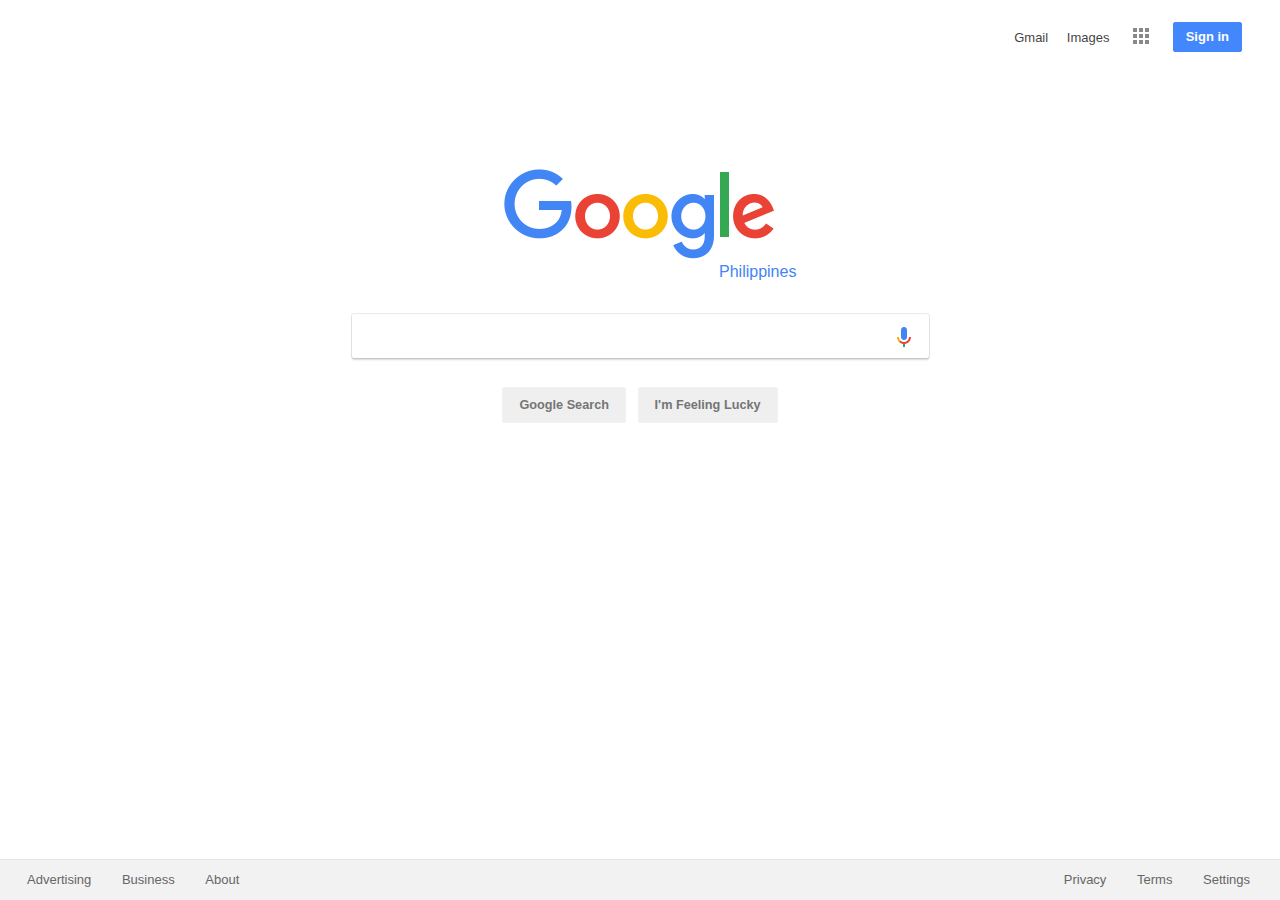
<file: index.html>
<!DOCTYPE HTML>
<html>
<head>
	<meta charset="utf-8">
	<meta name="viewport" content="width=device-width, initial-scale=1.0">
	<title>Google</title>
	<link href="styles/style.css" rel="stylesheet" type="text/css">
	<link rel="shortcut icon" href="images/gsa_shadowed_144dp.png" type="image/png">
</head>
<body>

	
		<div class="navbar">
			<ul class="nav">		
				<li class="buttons" id="gmail"><a href="#">Gmail</a></li>

				<li class="buttons" id="img"><a href="#">Images</a></li>

				<li class="buttons" id="apps"><a href="#"><img src="images/apps.png" alt="Google Apps"/></a></li>

				<li class="buttons" id="login"><a href="#">Sign in</a></li>
			</ul>
		</div>

		<div id="logo">
			<center>
				<div id="mainlogo">
					<img src="images/googlelogo.png" alt="Google"/>
					<div id="sublogo">Philippines</div>
				</div>
			</center>
			
		</div>


		<div id="search">
			<form action="#" method="GET" name="search">
				<div id="searchbox" class="search-box">
					<div id="searchbar">
						<input name="searchtext" type="text"/>
					</div>
					<div id="voice" class="search-box">
						<a id="voice-search" href="#">
							<span id="span-voice"></span>
						</a>
					</div>	
				</div>
				<div class="button-area">
					<input name="search-buttons" value="Google Search" type="submit"/>
					<input name="search-buttons" value="I'm Feeling Lucky" type="submit"/>
				</div>
			</form>
		</div>
	

		<div class="footer">
			<div class="left-side">
				<a href="#" class="footer-left-link">Advertising</a>
				<a href="#" class="footer-left-link">Business</a>
				<a href="#" class="footer-left-link">About</a>
			</div>
			<div class="right-side">
				<a href="#" class="footer-right-link">Privacy</a>
				<a href="#" class="footer-right-link">Terms</a>
				<a href="#" class="footer-right-link">Settings</a>
			</div>

		</div>

		
	

</body>
</html>
</file>
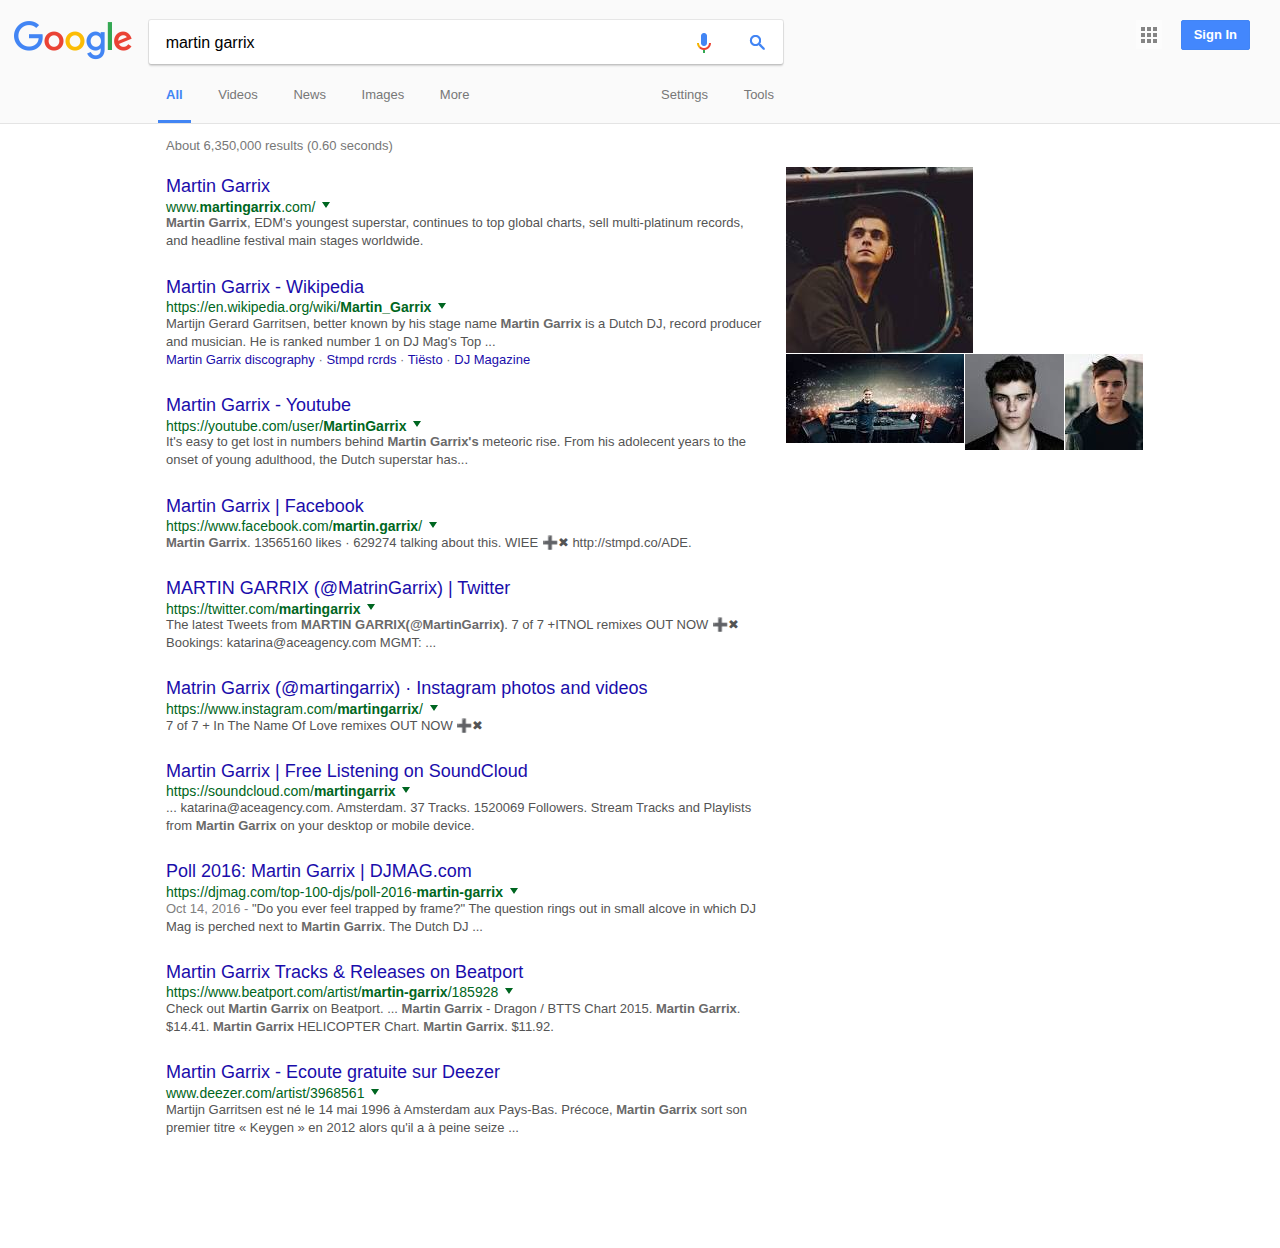
<file: google_search_results.html>
<!DOCTYPE HTML>
<html>
<head>
	<meta charset="utf-8">
	<meta name="viewport" content="width=device-width, initial-scale=1.0">
	<title>martin garrix - Google Search</title>
	<link href="styles/result_style.css" rel="stylesheet" type="text/css">
	<link href="images/gsa_shadowed_144dp.png" rel="shortcut icon" type="image/png">
</head>

<body>
	<div class="nav">
		<div class="search" id="nav-searchbar-container">
			<div id="nav-logo" class="search">
				<a href="#">
				<img width="120" height="44"src="images/googlelogo_color_120x44dp.png" alt="Go to Google Homepage"/>
				</a>
			</div>

			<div id="nav-searchbox" class="search">
				<div id="nav-searchbox-searchinput" class="search">
					<input type="text" name="searchtext" value="martin garrix">
				</div>
				
				<div id="nav-searchbox-voice" class="search">
					<a id="nav-searchbox-voice-link" href="#">
						<span id="nav-searchbox-voice-image" class="search"></span>
					</a>
				</div>

				<div id="nav-searchbox-magnifier" class="search">
					<a id="nav-searchbox-magnifier-link" href="#">
						<span id="nav-searchbox-magnifier-image" class="search"></span>
					</a>
				</div>
			</div>

			<div id="nav-searchbar-buttons" class="search">
				<div id="nav-searchbar-appsbutton" class="search">
					<a href="#"><img src="images/apps.png" alt="Google Apps"/></a>
				</div>
				<div id="nav-searchbar-signinbutton" class="search">
					<a href="#">Sign In</a>
				</div>
			</div>
		</div>

		<div id="nav-bar">
			<div id="all-button"class="nav-buttons">
				<a href="#">All</a>
			</div>
			<div class="nav-buttons">
				<a href="#">Videos</a>
			</div>
			<div class="nav-buttons">
				<a href="#">News</a>
			</div>
			<div class="nav-buttons">
				<a href="#">Images</a>
			</div>
			<div class="nav-buttons">
				<a href="#">More</a>
			</div>

			<div class="nav-buttons-right">
				<div id="settings-button" class="nav-buttons">
					<a href="#">Settings</a>
				</div>
				<div id="tools-button" class="nav-buttons">
					<a href="#">Tools</a>
				</div>
			</div>
		</div>
	</div>

	<div class="content">
		<div class="content-resultinfo">
			About 6,350,000 results (0.60 seconds)
		</div>
		<div id="content-searchresults" class="search">
			<div class="content-results">
				<h3 class="content-results-link">
					<a href="#">Martin Garrix</a>
				</h3>
				<div class="content-results-path">
					www.<b>martingarrix</b>.com/
					<a href="#">
						<span class="content-results-path-actionmenu"></span>
					</a>
				</div>
				<div class="content-results-text">
					<em>Martin Garrix</em>, EDM's youngest superstar, continues to top global charts, sell multi-platinum records, and headline festival main stages worldwide.
				</div>
			</div>

			<div class="content-results">
				<h3 class="content-results-link">
					<a href="#">Martin Garrix - Wikipedia</a>
				</h3>
				<div class="content-results-path">
					https://en.wikipedia.org/wiki/<b>Martin_Garrix</b>
					<a href="#">
						<span class="content-results-path-actionmenu"></span>
					</a>
				</div>
				<div class="content-results-text">
					Martijn Gerard Garritsen, better known by his stage name <em>Martin Garrix</em> is a Dutch DJ, record producer and musician. He is ranked number 1 on DJ Mag's Top ... 
				</div>
				<div class="content-results-linksbelow">
					<a href="#">Martin Garrix discography</a> ·
					<a href="#">Stmpd rcrds</a> ·
					<a href="#">Tiësto</a> ·
					<a href="#">DJ Magazine</a>
				</div>
			</div>

			<div class="content-results">
				<h3 class="content-results-link">
					<a href="#">Martin Garrix - Youtube</a>
				</h3>
				<div class="content-results-path">
					https://youtube.com/user/<b>MartinGarrix</b>
					<a href="#">
						<span class="content-results-path-actionmenu"></span>
					</a>
				</div>
				<div class="content-results-text">
					It's easy to get lost in numbers behind <em>Martin Garrix's</em> meteoric rise. From his adolecent years to the onset of young adulthood, the Dutch superstar has... 
				</div>
			</div>

			<div class="content-results">
				<h3 class="content-results-link">
					<a href="#">Martin Garrix | Facebook</a>
				</h3>
				<div class="content-results-path">
					https://www.facebook.com/<b>martin.garrix</b>/
					<a href="#">
						<span class="content-results-path-actionmenu"></span>
					</a>
				</div>
				<div class="content-results-text">
					<em>Martin Garrix</em>. 13565160 likes · 629274 talking about this. WIEE ➕✖ http://stmpd.co/ADE. 
				</div>
			</div>

			<div class="content-results">
				<h3 class="content-results-link">
					<a href="#">MARTIN GARRIX (@MatrinGarrix) | Twitter</a>
				</h3>
				<div class="content-results-path">
					https://twitter.com/<b>martingarrix</b>
					<a href="#">
						<span class="content-results-path-actionmenu"></span>
					</a>
				</div>
				<div class="content-results-text">
					The latest Tweets from <em>MARTIN GARRIX(@MartinGarrix)</em>. 7 of 7 +ITNOL remixes OUT NOW ➕✖ Bookings: katarina@aceagency.com MGMT: ... 
				</div>
			</div>

			<div class="content-results">
				<h3 class="content-results-link">
					<a href="#">Matrin Garrix (@martingarrix) · Instagram photos and videos</a>
				</h3>
				<div class="content-results-path">
					https://www.instagram.com/<b>martingarrix</b>/
					<a href="#">
						<span class="content-results-path-actionmenu"></span>
					</a>
				</div>
				<div class="content-results-text">
					7 of 7 + In The Name Of Love remixes OUT NOW ➕✖ 
				</div>
			</div>

			<div class="content-results">
				<h3 class="content-results-link">
					<a href="#">Martin Garrix | Free Listening on SoundCloud</a>
				</h3>
				<div class="content-results-path">
					https://soundcloud.com/<b>martingarrix</b>
					<a href="#">
						<span class="content-results-path-actionmenu"></span>
					</a>
				</div>
				<div class="content-results-text">
					... katarina@aceagency.com. Amsterdam. 37 Tracks. 1520069 Followers. Stream Tracks and Playlists from <em>Martin Garrix</em> on your desktop or mobile device. 
				</div>
			</div>

			<div class="content-results">
				<h3 class="content-results-link">
					<a href="#">Poll 2016: Martin Garrix | DJMAG.com</a>
				</h3>
				<div class="content-results-path">
					https://djmag.com/top-100-djs/poll-2016-<b>martin-garrix</b>
					<a href="#">
						<span class="content-results-path-actionmenu"></span>
					</a>
				</div>
				<div class="content-results-text">
					<span class="content-results-text-date">Oct 14, 2016 - </span>
					"Do you ever feel trapped by frame?" The question rings out in small alcove in which DJ Mag is perched next to <em>Martin Garrix</em>. The Dutch DJ ... 
				</div>
			</div>

			<div class="content-results">
				<h3 class="content-results-link">
					<a href="#">Martin Garrix Tracks & Releases on Beatport</a>
				</h3>
				<div class="content-results-path">
					https://www.beatport.com/artist/<b>martin-garrix</b>/185928
					<a href="#">
						<span class="content-results-path-actionmenu"></span>
					</a>
				</div>
				<div class="content-results-text">
					Check out <em>Martin Garrix</em> on Beatport. ... <em>Martin Garrix</em> - Dragon / BTTS Chart 2015. <em>Martin Garrix</em>. $14.41. <em>Martin Garrix</em> HELICOPTER Chart. <em>Martin Garrix</em>. $11.92. 
				</div>
			</div>

			<div class="content-results">
				<h3 class="content-results-link">
					<a href="#">Martin Garrix - Ecoute gratuite sur Deezer</a>
				</h3>
				<div class="content-results-path">
					www.deezer.com/artist/3968561
					<a href="#">
						<span class="content-results-path-actionmenu"></span>
					</a>
				</div>
				<div class="content-results-text">
					Martijn Garritsen est né le 14 mai 1996 à Amsterdam aux Pays-Bas. Précoce, <em>Martin Garrix</em> sort son premier titre « Keygen » en 2012 alors qu'il a à peine seize ...
				</div>
			</div>
		</div>

		<div id="content-releventinfo" class="search">
			<div id="relevantinfo-images">
				<div id="images-block1" class="relevantinfo-images-div">
					<a href="#">
						<img src="images/martin_garrix1.jpeg" alt="martin_garrix1"/>
					</a>
				</div>
				<div id="noproperty-block2">
					<div id="block2-row1" class="relevantinfo-images-div">
						<a href="#">
							<img src="images/martin_garrix2.jpeg" alt="martin_garrix2"/>
						</a>
					</div>
					<div id="noproperty-block2-row2">
						<div id="block2-row2-block1" class="relevantinfo-images-div">
							<a href="#">
								<img src="images/martin_garrix3.jpeg" alt="martin_garrix3"/>
							</a>
						</div>
						<div id="block2-row2-block2" class="relevantinfo-images-div">
							<a href="#">
								<img src="images/martin_garrix4.jpeg" alt="martin_garrix4"/>
							</a>
						</div>
					</div> 
				</div>

				

			</div>
		</div>
	</div>
</body>


</html>
</file>
<file: styles/style.css>
/* Top Bar */

body
{
	font-family: arial, sans-serif;
  	font-size: 13px;
  	min-height: 100%;
}

.content
{

}

.navbar
{
	display: inline-block;
	width: 100%;
}

.nav
{
	list-style-type: none;
	padding-left: 30px;
	padding-right: 30px;
	float: right;
}

.buttons
{
	display:inline-block;
	vertical-align: middle;
}

#gmail
{
	opacity: .75;
}

#gmail:hover
{
	opacity: .85;
}

#img
{
	opacity: .75;
	padding-left: 15px;
	padding-right: 15px;
}

#img:hover
{
	opacity: .85;
}

#apps
{
	opacity: .55;
}

#apps:hover
{
	opacity: .85;
}

#login
{	
	margin-left: 15px;
	padding: 0 12px;
	border: 1px solid #4387fd;
	border-radius: 2px;
	background-color: #4387fd;
	line-height: 28px;
	font-weight: bold;
}

#login:hover
{
	box-shadow: 0px 1px 0px rgba(0,0,0,.15);
}

#login a
{
	color:#fff;
}

a
{
	text-decoration: none;
	color:black;
}

a:hover
{
	text-decoration: underline;
}


/* Content or Logo*/

#logo
{
	padding-top: 100px;
	height:130px;
	position:relative;
}

#mainlogo
{

	display: inline-block;
	margin: auto;
	position: relative;
	text-align: center;
}

#sublogo
{
	color:#4285f4;
	font: 16px/16px roboto-regular, arial, sans-serif;
	position: absolute;
	left: 215px;
}

/* Search bar */
#search
{
	margin-top: 15px;
	text-align: center;
}

.search-box
{
	display: inline-block;

}

#searchbox
{
	border-radius: 2px;
	transition: box-shadow 200ms cubic-bezier(0.4, 0.0, 0.2, 1);
	box-shadow: 0px 2px 2px 0px rgba(0, 0, 0, 0.16), 0px 0px 0px 1px rgba(0, 0, 0, 0.08);
}

#searchbar
{
	width:503px;
	padding: 5px 9px 0px 15px;
	float: left;
}

input[name=searchtext]
{
	border: none;
	width: 100%;
	height: 34px;

}

#voice
{
	padding: 0px 8px;
}

#voice-search
{
	width: 24px;
	padding:0px 8px;
	line-height: 44px;
}

#span-voice
{
	background: url('../images/search_voice.png') no-repeat -3px 0;
	background-size: 24px 24px;
	width: 18px;
	height: 23px;
	display: inline-block;
	vertical-align: middle;
}

.button-area
{
	padding-top: 18px;
}

input[type=submit]
{
	margin: 11px 4px;
	padding: 0px 16px;
	color: #757575;
	font-weight: bold;
	font-size: 12.6944px;
  	font-family: Arial;
  	height: 36px;
  	line-height: 27px;
  	border-radius: 2px;
  	border: 1px solid #f2f2f2;
}

input[name=search-buttons]:hover
{
	color: #222;
	background-color: #f8f8f8;
	border: 1px solid #c6c6c6;
	box-shadow: 0px 1px 1px rgba(0, 0, 0, 0.1);
}

input[name=search-button]:hover 
{
  border: 1px solid #c6c6c6;
  background-color: #f8f8f8;
  box-shadow: 0 1px 1px rgba(0, 0, 0, 0.1);
  color: #222;
}


/* Footer */

.footer
{
position: absolute;
  margin-top: 10%;
  background: #f2f2f2;
  border-top: 1px solid #e4e4e4;
  line-height: 40px;
  width: 100%;
  min-width: 990px;
  bottom: 0;
  left: 0;
  right: 0;
  overflow: auto;
}

.left-side
{
	float: left;
}

.right-side
{
	float: right;
	margin-right: 30px;
}

.float-spacer
{
	clear: both;
}

.footer-left-link
{
	padding-left: 27px;
	margin: 0px;
	color: #666;
}

.footer-right-link
{
	padding-left: 27px;
	margin: 0px;
	color: #666;
}
</file>
<file: styles/result_style.css>
body
{
	padding: 0;
	margin: 0;
	font-family: 'Roboto', arial, sans-serif;
	font-size: small;
	color: #777;
}

a
{
	text-decoration: none;
}

/* Top Nav Bar */

.nav
{
	padding-top: 20px;
	background-color: #fafafa;
	border-bottom: 1px solid #e4e4e4;
	top: 0px;
	right: 0px;
	left: 0px;
}

.search
{
	display:inline-block;
	vertical-align: top;
}

#nav-searchbar-container
{
	width: 100%;
}

#nav-logo
{
	vertical-align: middle;
	padding-left: 13px;
	padding-right: 12px;
}

#nav-searchbox
{
	border-radius: 2px;
	box-shadow: 0px 2px 2px 0px rgba(0, 0, 0, 0.16), 0px 0px 0px 1px rgba(0, 0, 0, 0.08);
	transition: box-shadow 200ms cubic-bezier(0.4, 0.0, 0.2, 1);
	background: white;
}

#nav-searchbox-searchinput
{
	width: 503px;
	padding: 5px 9px 0px 15px;

}

input[name=searchtext]
{
	border:none;
	width: 100%;
	height: 34px;
	color: #000;
	font-size: 16px;

}

#nav-searchbox-voice
{
	padding:0px 8px;
}

#nav-searchbox-voice-link
{
	width: 24px;
	padding:0px 8px;
	line-height: 44px;
}

#nav-searchbox-voice-image
{
	background: url('../images/search_voice.png') no-repeat -3px 0;
	background-size: 24px 24px;
	width: 18px;
	height: 23px;
	vertical-align: middle;
}

#nav-searchbox-magnifier
{
	padding: 0px 8px;
}

#nav-searchbox-magnifier-link
{
	width:24px;
	padding: 0px 8px;
	line-height: 44px;
}

#nav-searchbox-magnifier-image
{
	background: url('../images/search_alpha1.png') no-repeat 0 0;
	width: 18px;
	height: 18px;
	vertical-align: middle;
}

#nav-searchbar-buttons
{
	float: right;
	padding-left: 30px;
	padding-right: 30px;

}

#nav-searchbar-appsbutton
{
	line-height: 0;
	opacity: .55;

}

#nav-searchbar-appsbutton:hover, #nav-searchbar-appsbutton:focus
{
	opacity: .85;
}

#nav-searchbar-signinbutton
{
	vertical-align: middle;
	padding: 0 12px;
	margin-left: 15px;
	font-weight: bold;
	border: 1px solid #4285f4;
	border-radius: 2px;
	background: #4387fd;
	line-height: 28px;
}
#nav-searchbar-signinbutton a
{
	text-decoration: none;
	color: #fff;
}

#nav-searchbar-signinbutton a:hover
{
	text-decoration: underline;
}

#nav-searchbar-signinbutton:hover
{
	box-shadow: 0px 1px 0px rgba(0,0,0,.15);
}


/* NAV BAR BELOW SEARCH */

#nav-bar
{
	margin-left: 150px;
	width: 640px;
}

.nav-buttons
{
	display: inline-block;
	padding: 20px 8px;
	margin: 0 8px;
}

.nav-buttons a
{
	color:#777;
	text-decoration: none;
}

#all-button
{
	border-bottom: 3px solid #4285f4;
	font-weight: bold;
	padding-bottom: 18px;
}

#all-button a
{
	color: #4285f4;
}

.nav-buttons-right
{
	float: right;
}

/* Content */

.content
{
	margin-left: 150px;
	margin-bottom: 85px;
	width: 100%;
}

.content-resultinfo
{
	width: 229px;
	line-height: 43px;
	padding-left: 16px;
	padding-right: 8px;
}

#content-searchresults
{
	width: 600px;
	margin: 9px 16px 0 16px;
}

.content-results
{
	display:block;
	margin-bottom: 26px;
}

.content-results-link
{
	font-size: 18px;
	font-weight: normal;
	margin: 0;
	line-height: 1.2;
}

.content-results-link a
{
	color: #1a0dab;
}

.content-results-path
{
	font-size: 14px;
	color:#006621;
	font-style: normal;
	display: inline;
	vertical-align: middle;
}

.content-results-path-actionmenu
{
	display: inline-block;
	background: url('../images/action_menu_alpha.png') no-repeat 0 0;
	width: 13px;
	height: 9px;
	background-size: 8px 6px;
	margin-left: 3px;
}

.content-results-text
{
	font-size: 13px;
	color: #545454;
	line-height: 1.4;
}

em
{
	color: #6a6a6a;
	font-weight: bold;
	font-style: normal;
}

.content-results-text-date
{
	color:#808080;
}

.content-results-linksbelow
{
	line-height: 18px;
}

.content-results-linksbelow a
{
	color:#1a0dab;
}

/* RIGHT SIDE CONTENT / RELEVANT INFO */

#content-relevantinfo
{
	width: 366px;
	border:1px solid #c6c6c6;
}

#relevantinfo-images
{
	width: 366px;
	height: 186px;
	display: block;

}

.relevantinfo-images-div
{
	margin: 0 1px 1px 0;
	float:left;
	display: flex;
	justify-content: center;
	overflow: hidden;
}

#images-block1
{
	height: 186px;
	width: 187px;
}

#block2-row1
{
	width: 178px;
	height: 89px;
}

#block2-row2-block1
{
	width: 99px;
	height: 96px;
}

#block2-row2-block2
{
	height: 96px;
	width: 78px;
	margin-right: 0;
	margin-bottom: 0;
}
</file>
